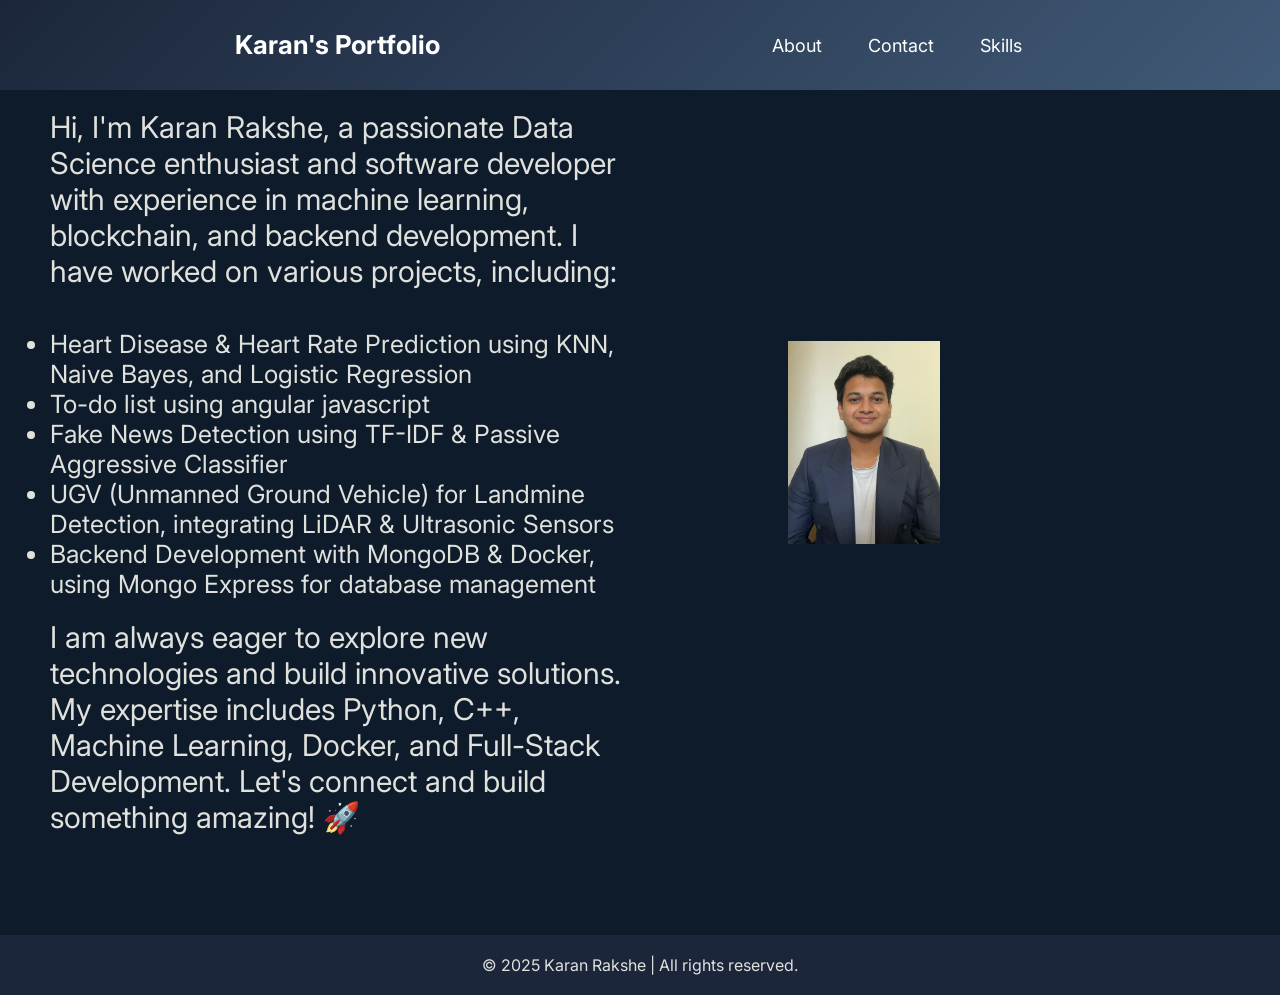
<file: about.html>
<!DOCTYPE html>
<html lang="en">
<head>
    <meta charset="UTF-8">
    <meta name="viewport" content="width=device-width, initial-scale=1.0">
    <title>Home | Karan's Portfolio</title>
    <link rel="stylesheet" href="style.css">
    <style>
        nav {
        display: flex;
        justify-content: space-around;
        align-items: center;
        height: 90px;
    background-color: rgb(43, 16, 67);
}

nav ul {
    display: flex;
    justify-content: center;

}

nav ul li {
    list-style: none;
    margin: 0 23px;

}

nav ul li a {
    text-decoration: none;
    color: white;
}

nav ul li a:hover {
    color: black;
}
        /* Flexbox for aligning text on left & image on right */
        main {
            display: flex;
            align-items: center; /* Vertically centers items */
            justify-content: space-between; /* Puts space between text and image */
            padding: 50px;
        }
        .left1 {
            flex: 1; /* Takes available space */
            text-align: left;
        }
        .right1 {
            flex: 1;
            display: flex;
            ; /* Pushes image to the right */
        }
        .right1 img {
            max-width: 100%; /* Ensures responsiveness */
            height: auto;

        }
    </style>
</head>
<body>
    <header>
        <nav>
            <div class="left">
                <a style="color: white; text-decoration: none;" href="index.html">Karan's Portfolio</a>
            </div>
            <div class="right">
                <ul>
                    
                    <li><a href="about.html">About</a></li>
                    <li><a href="contact.html">Contact</a></li>
                    <li><a href="skills.html">Skills</a></li>
                </ul>
            </div>
        </nav>
    </header>
    
    <main>
        <div class="left1">
            <h1 style="color: aqua;">Welcome to My Portfolio</h1><br>
            <p style="font-size: 30px;">Hi, I'm Karan Rakshe, a passionate Data Science enthusiast and software developer with experience in machine learning, blockchain, and backend development. I have worked on various projects, including:
            </p><br><br>
                <ul style="font-size: 25px;"><li> Heart Disease & Heart Rate Prediction using KNN, Naive Bayes, and Logistic Regression
                <li> To-do list using angular javascript
                    <li> Fake News Detection using TF-IDF & Passive Aggressive Classifier
                        <li> UGV (Unmanned Ground Vehicle) for Landmine Detection, integrating LiDAR & Ultrasonic Sensors
                            <li> Backend Development with MongoDB & Docker, using Mongo Express for database management
            </ul>
            <br>
            <p style="font-size: 30px;">
                I am always eager to explore new technologies and build innovative solutions. My expertise includes Python, C++, Machine Learning, Docker, and Full-Stack Development.
                
                Let's connect and build something amazing! 🚀 
            </p>
        </div>
        <div class="right1">
            <img src="Cvpicture.jpg" width="300" height="400" alt="Karan's Picture" style="padding-left: 25%;">
        </div>
    </main>

    <footer style="text-align: center;">
        <p>&copy; 2025 Karan Rakshe | All rights reserved.</p>
    </footer>
</body>
</html>
</file>
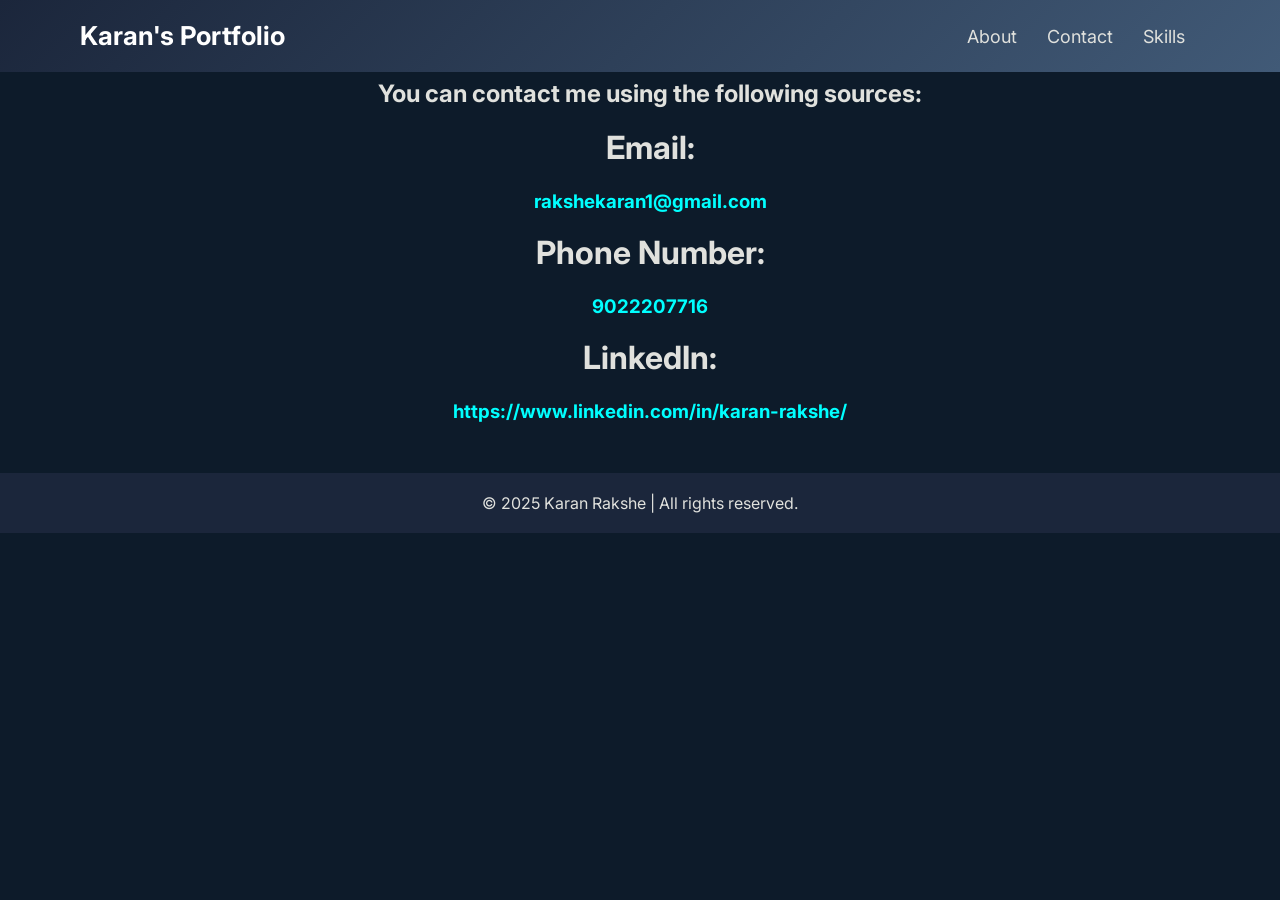
<file: contact.html>
<!DOCTYPE html>
<html lang="en">
<head>
    <meta charset="UTF-8">
    <meta name="viewport" content="width=device-width, initial-scale=1.0">
    <title>Contact | Karan's Portfolio</title>
    <link rel="stylesheet" href="style.css">
</head>
<body>
    <header>
        <nav>
            <div class="left"><a style="
                color: white; /* Set your preferred color */
                text-decoration: none; /* Optional: Removes underline */" href="index.html">Karan's Portfolio</a></div>
            <div class="right">
                <ul>
                    <li><a href="about.html">About</a></li>
                    <li><a href="contact.html">Contact</a></li>
                    <li><a href="skills.html">Skills</a></li>
                </ul>
            </div>
        </nav>
    </header>
    <main style="padding-left: 20px;padding-top:20px">
        <h1 >Contact Me</h1><br>
        <h2 >You can contact me using the following sources: </h2><br>
        <h1 >Email:
            <h3 style="color: aqua;"><br>rakshekaran1@gmail.com</h3>
        </h1>
        <h1 style="padding-top:20px">Phone Number:
            <h3 style="color: aqua;"><br>9022207716</h3>
        </h1>
        <h1 style="padding-top:20px">LinkedIn:
            <h3 style="color: aqua;"><br>https://www.linkedin.com/in/karan-rakshe/</h3>
        </h1>

    </main>
    <footer style="text-align: center;">
        <p>&copy; 2025 Karan Rakshe | All rights reserved.</p>
    </footer>
</body>
</html>
</file>
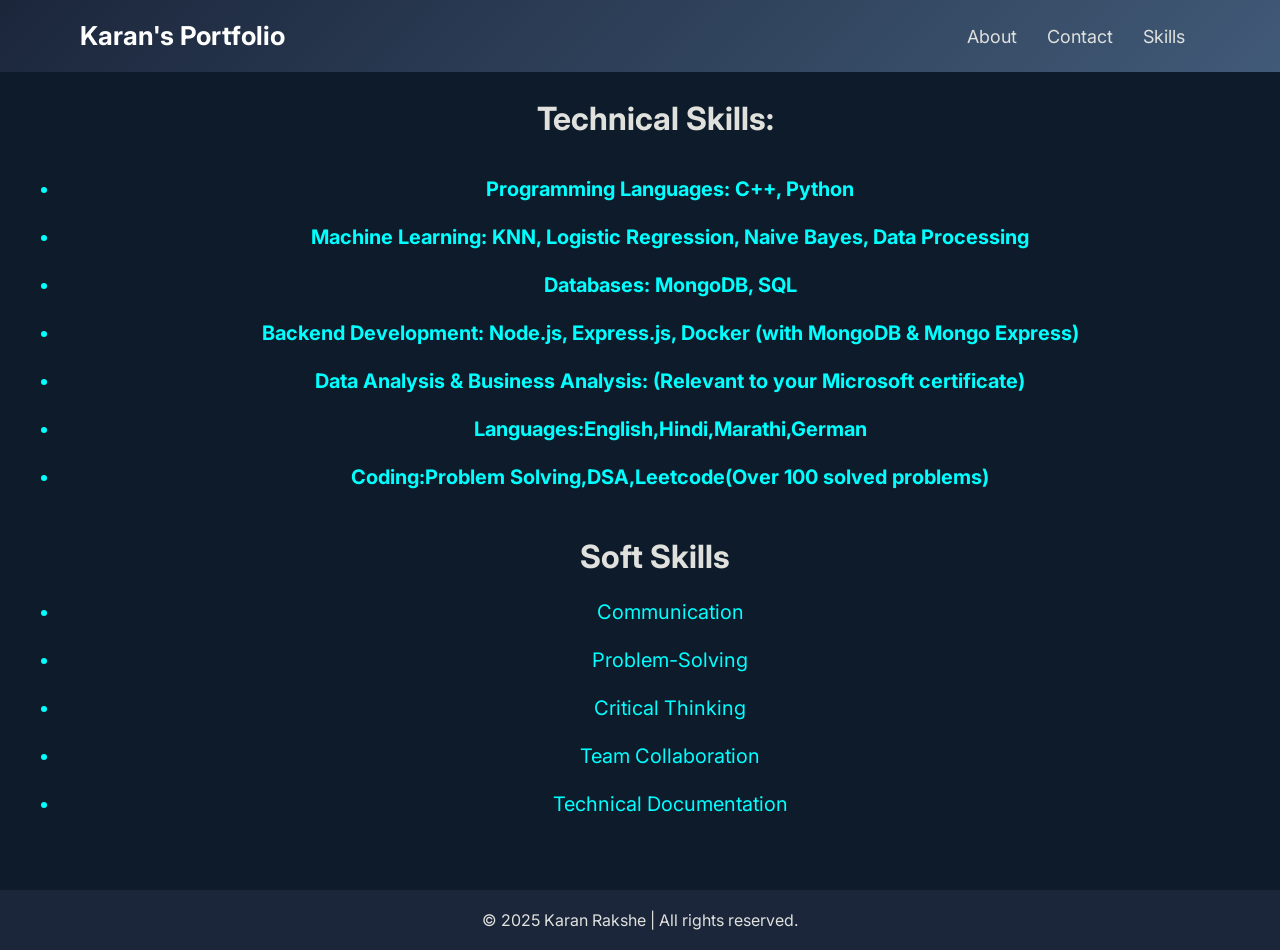
<file: skills.html>
<!DOCTYPE html>
<html lang="en">
<head>
    <meta charset="UTF-8">
    <meta name="viewport" content="width=device-width, initial-scale=1.0">
    <title>Skills | Karan's Portfolio</title>
    <link rel="stylesheet" href="style.css">
</head>
<body>
    <header>
        <nav>
            <div class="left"><a style="
                color: white; /* Set your preferred color */
                text-decoration: none; /* Optional: Removes underline */" href="index.html">Karan's Portfolio</a></div>
            <div class="right">
                <ul>
                    
                    <li><a href="about.html">About</a></li>
                    <li><a href="contact.html">Contact</a></li>
                    <li><a href="skills.html">Skills</a></li>
                </ul>
            </div>
        </nav>
    </header>
    <main>
        <h1 style="padding: 30px;">My Skills</h1>
        <h1 style="padding-left: 30px;">Technical Skills:</li><br><br>
        <ul style="padding-left: 30px; font-size: 20px;color: aqua" >
        
            <li>Programming Languages: C++, Python
                <br>  <br> <li>Machine Learning: KNN, Logistic Regression, Naive Bayes, Data Processing
                    <br> <br> <li>Databases: MongoDB, SQL
                        <br> <br><li>Backend Development: Node.js, Express.js, Docker (with MongoDB & Mongo Express)

                            <br><br> <li>Data Analysis & Business Analysis: (Relevant to your Microsoft certificate)
                        
                                <br><br><li>Languages:English,Hindi,Marathi,German</li>
                                <br><li>Coding:Problem Solving,DSA,Leetcode(Over 100 solved problems)</li><br><br>
                    </ul>
        <h1 style="padding-left: 30px;">Soft Skills</h1>
        <ul style="padding-left: 60px; font-size: 20px;color: aqua" >
                         <br><li>Communication</li><br>
                            <li> Problem-Solving</li><br>
                                <li>Critical Thinking</li><br>
                                    <li>Team Collaboration</li><br>
                                        <li>Technical Documentation</li><br>
        </ul>
    </main>
    <footer style="text-align: center;">
        <p>&copy; 2025 Karan Rakshe | All rights reserved.</p>
    </footer>
</body>
</html>
</file>
<file: style.css>
/* Importing Google Fonts */
@import url('https://fonts.googleapis.com/css2?family=Inter:wght@300;400;600&family=Montserrat:wght@500;700&display=swap');

/* Reset & Global Styling */
* {
    margin: 0;
    padding: 0;
    box-sizing: border-box;
    font-family: 'Inter', sans-serif;
    scroll-behavior: smooth;
}

body {
    background-color: #0d1b2a;
    color: #e0e1dd;
    text-align: center;
}

/* Navigation Bar */
nav {
    display: flex;
    justify-content: space-between;
    align-items: center;
    padding: 20px 80px;
    background: linear-gradient(135deg, #1b263b, #415a77);
    position: fixed;
    width: 100%;
    top: 0;
    z-index: 1000;
}

nav .left {
    font-size: 26px;
    font-weight: 700;
    font-family: 'Montserrat', sans-serif;
}

nav ul {
    display: flex;
    list-style: none;
}

nav ul li {
    margin: 0 15px;
}

nav ul li a {
    color: #e0e1dd;
    text-decoration: none;
    font-size: 18px;
    transition: 0.3s;
}

nav ul li a:hover {
    color: #f4a261;
    text-decoration: underline;
}

/* Hero Section */
.firstSection {
    display: flex;
    justify-content: center;
    align-items: center;
    height: 100vh;
    text-align: left;
    padding: 100px;
}

.leftSection {
    flex: 1;
    font-size: 34px;
    font-weight: 600;
    font-family: 'Montserrat', sans-serif;
}

.leftSection span {
    color: #f4a261;
    font-weight: bold;
    font-size: 46px;
}

.rightSection img {
    width: 450px;
    animation: float 3s infinite ease-in-out;
}

@keyframes float {
    0%, 100% { transform: translateY(0px); }
    50% { transform: translateY(-10px); }
}

/* Project Section */
.secondSection h1 {
    font-size: 38px;
    margin-top: 50px;
    font-weight: bold;
    font-family: 'Montserrat', sans-serif;
    color: #f4a261;
}

.experience {
    background: rgba(255, 255, 255, 0.1);
    padding: 30px;
    margin: 30px auto;
    width: 80%;
    border-radius: 15px;
    transition: 0.3s;
}

.experience:hover {
    transform: scale(1.05);
    box-shadow: 0px 0px 15px rgba(255, 255, 255, 0.3);
}

.experience h1 {
    color: #f4a261;
    font-size: 30px;
}

.experience p {
    font-size: 18px;
    margin-top: 10px;
    font-family: 'Inter', sans-serif;
}

/* Footer */
footer {
    background: #1b263b;
    padding: 20px;
    margin-top: 50px;
}

footer h5, footer p {
    color: #e0e1dd;
    font-size: 16px;
}
</file>
